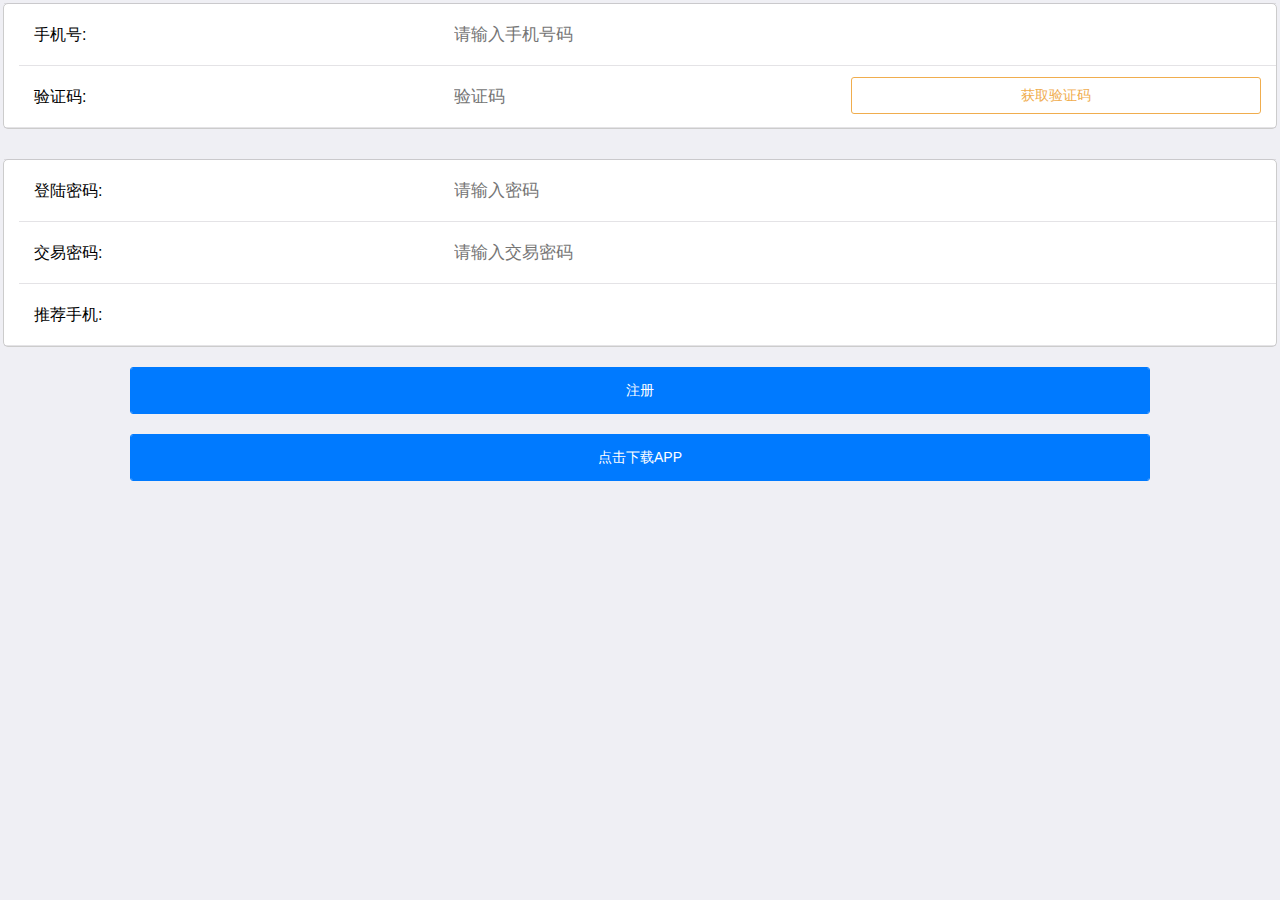
<file: index.html>
<!DOCTYPE html>
<html>
<head>
    <meta charset="utf-8">
    <meta name="viewport" content="initial-scale=1.0, maximum-scale=1.0, user-scalable=no" />
    <title></title>
    <link rel="stylesheet" href="css/mui.min.css" />
    <script src="js/jquery.min.js"></script>
    <script type="text/javascript">
    	
   		document.addEventListener('plusready', function(){
   			//console.log("所有plus api都应该在此事件发生后调用，否则会出现plus is undefined。"  			
   		});  		
    </script>
    <style>
    	body{
    		font-size:16px;
    	}
    	label{
    		width:10%;!important
    	}
    </style>
</head>
<body style="margin:3px;">
		<ul class="mui-table-view" style="margin:0px 0px 30px 0px;border:1px solid #ccc;border-radius:5px;">   
		    <li class="mui-table-view-cell">
		    	<div class="mui-input-row">
		        <label style="width:30%">手机号:</label>
		        <input id="m1" type="text" class="mui-input-password" placeholder="请输入手机号码">
		    	</div>		    	
		    </li>
		    <li class="mui-table-view-cell">		    	
		    	<div class="mui-input-row">
		        <label>验证码:</label>
		        <input id="m2" style="width:30%;float:left" type="text" class="mui-input-password" placeholder="验证码">
		        	<input id="btn0" style="width:33%;border:1px solid #f0ad4e" class="mui-btn mui-btn-warning mui-btn-outlined" type="button" value="获取验证码" />
		    	</div>
		    </li>
		</ul>	   
		<ul class="mui-table-view" style="margin-bottom:20px;border:1px solid #ccc;border-radius:5px;">
	    <li class="mui-table-view-cell">
	    	<div class="mui-input-row">
	        <label>登陆密码:</label>
	        <input id="m3" type="password" class="mui-input-password" placeholder="请输入密码">
	    	</div>
	    </li>
	    <li class="mui-table-view-cell">
	    	<div class="mui-input-row">
	        <label>交易密码:</label>
	        <input id="m4" type="password" class="mui-input-password" placeholder="请输入交易密码">
	    	</div>
	    </li>
	    <li class="mui-table-view-cell">
	    	<div class="mui-input-row">
	        <label>推荐手机:</label>
	        <div id="m5" class="mui-input-password" style="width:50%;height:35px;float:left;line-height:35px;" type="password" class="mui-input-password" placeholder="推荐人手机"></div>
	    	</div>
	    </li>
		</ul>			
		<div class="mui-input-row" style="width:80%;margin:20px auto;">
		<button id="btn" class="mui-btn mui-btn-primary" style="width:100%;padding:15px 0;">注册</button>
		</div>
		
		<div class="mui-input-row" style="margin:10px auto;width:80%;">
		<a href="download.html" class="mui-btn mui-btn-primary" style="width:100%;padding:15px 0;">点击下载APP</a>
		</div>
		<div id="show" class="mui-input-row" style="width:50%;margin:0 auto;padding:20px 0;text-align: center;display:none;background:#555555;color:#fff;border-radius:10px;opacity:0.8;"></div>
</body>
<script>
		$(function(){			
			var wait=60;			
			function time(o) {  
			        if (wait == 0) {  
			            o.removeAttribute("disabled");            
			            o.value="获取验证码";  
			            wait = 60;
			        } else {  
			            o.setAttribute("disabled", true);  
			            o.value="重新发送" + wait ;  
			            wait--;			            
			            setTimeout(function() {  
			                time(o)  
			            },  
			            1000)  
			        }  
			    };			  		
	         $("#btn0").click(function(){
	         	var m1 = $('#m1').val();
	         	if(m1 == ''){
	         		$('#show').html('手机号码不能为空').stop().fadeIn(100)
	         		$('#show').fadeOut(2000)
	         	}else{
	         		time(this);
	         		$.ajax({
							type:'GET',
							url:'http://ds.jiepaypal.cn:8765/v1.0/notice/sms/send?phone='+m1,
							datatype:'json',
							success:function(data){
								console.log(data)
								$('#show').html('成功获取验证码').fadeIn(100)
	         					$('#show').fadeOut(2000)
							},
							error:function(data){
								$('#show').html('获取验证码失败').fadeIn(100)
	         					$('#show').fadeOut(2000)
							}
						})
	         	}						
	         })			
			$('#btn').click(function(){
				var m1 = $('#m1').val();
				var m2 = $('#m2').val();
				var m3 = $('#m3').val();
				var m4 = $('#m4').val();
				var m5 = $("#m5").val();
				console.log(m5)
				if(m1=="" || m2=="" || m3==""|| m4==""){
					$('#show').stop().html('输入有误').fadeIn(100)
	         		$('#show').fadeOut(2000)
				}else{
					$.ajax({
					url:'http://ds.jiepaypal.cn:8765/v1.0/user/register',
					datatype:'json',
					type:'POST',
					data:{
						phone:m1,
						vericode:m2,
						password:m3,
						paypass:m4,
						invitecode:m5
					},
					success:function(data){
						console.log('成功')
						console.log(data)
						if(data.resp_code == "000008"){
							$('#show').stop().fadeIn(100).html("用户已经注册")
							$('#show').fadeOut(2000).html("用户已经注册")
							$('#m1').val("");
							$('#m2').val("");
							$('#m3').val("");
							$('#m4').val("");
							return
						}
						if(data.resp_code == "000002"){
							$('#show').stop().fadeIn(100).html("验证码错误")
							$('#show').fadeOut(2000).html("验证码错误")
							$('#m1').val("");
							$('#m2').val("");
							$('#m3').val("");
							$('#m4').val("");
							return 
						}
						if(data.resp_code == "000000"){
							$('#show').stop().fadeIn(100).html("注册成功")
							$('#show').fadeOut(2000).html("注册成功")
							$('#m1').val("");
							$('#m2').val("");
							$('#m3').val("");
							$('#m4').val("");
							return 
						}
					},
					error:function(data){
						console.log('失败')
					}
				})
				}			
			})
		})		
	</script>
</html>
</file>
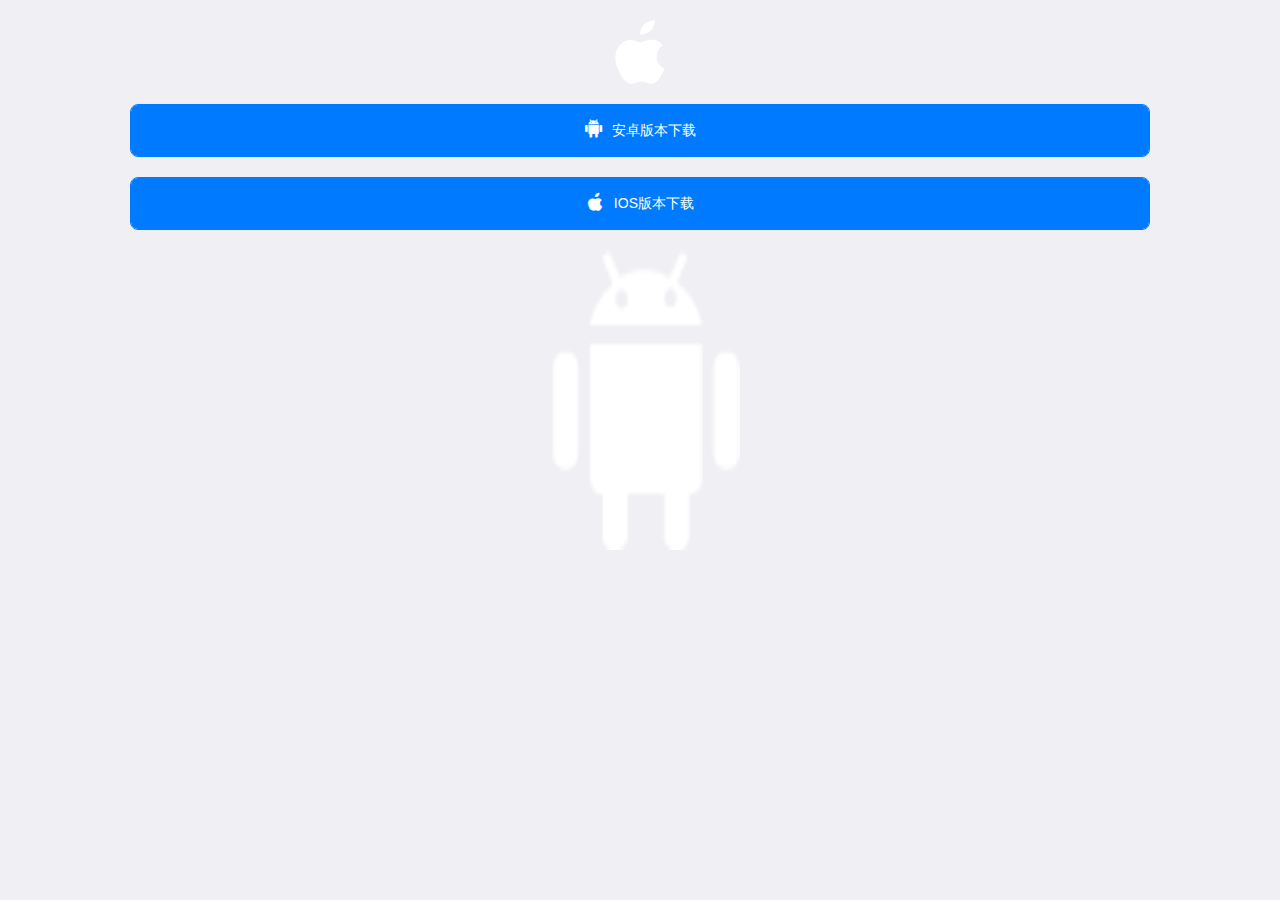
<file: download.html>
<!DOCTYPE html>
<html>
<head>
    <meta charset="utf-8">
    <meta name="viewport" content="initial-scale=1.0, maximum-scale=1.0, user-scalable=no" />
    <title></title>
    <link rel="stylesheet" href="css/mui.min.css" />
    <link rel="stylesheet" href="css/iconfont.css" />
    <script src="js/jquery.min.js"></script>
    <script type="text/javascript">
    	
   		document.addEventListener('plusready', function(){
   			//console.log("所有plus api都应该在此事件发生后调用，否则会出现plus is undefined。"
   			
   		});
   		
    </script>
    <style>
    	body{
    		font-size:16px;
    	}
    	label{
    		width:10%;!important
    	}
    	img{
    		width:30px;
    		height:30px;
    	}
    	
    </style>
</head>
<body style="margin:3px;">
	<div class="mui-content" style="width:100%;height:100%;">		
		<div class="mui-input-row" style="width:80%;margin:20px auto;font-size:30px;">
			<img src="img/iOS.png" alt="logo" style="display:block;margin:0 auto;width:64px;height:64px;"/>
		</div>
		<div class="mui-input-row" style="width:80%;margin:20px auto;font-size:30px;">
		<a href="http://ceq12345.xicp.net:39847/jfb.apk"><button id="btn"  class="mui-btn-nav mui-btn-primary" style="width:100%;padding:15px 0;border-radius:8px;">
			<span class="mui-icon iconfont icon-anzhuo" style="margin-right:6px;font-size:18px;"></span>
			安卓版本下载</button></a>
		</div>		
		<div class="mui-input-row" style="margin:10px auto;width:80%;font-size:30px;">
		<button id="btn1" class="mui-btn-nav mui-btn-primary" style="width:100%;padding:15px 0;border-radius:8px;">
			<span class="mui-icon iconfont icon-ios" style="margin-right:6px;font-size:18px;"></span>
			IOS版本下载</button>
		</div>
		<div id="show" class="mui-input-row" style="width:40%;margin:0 auto;padding:20px 0;text-align: center;display:none;background:#555555;color:#fff;border-radius:10px;opacity:0.8;"></div>
		<div class="mui-input-row" style="width:80%;margin:20px auto;font-size:30px;">
			<img src="img/安卓.png" alt="logo" style="display:block;margin:0 auto;width:200px;height:300px;"/>
		</div>
	</div>
</body>
<script>
		$(function(){			
			/*$('#btn').click(function(){
				alert(1)
			})
			$('#btn1').click(function(){
				alert(2)
			})*/
		})		
	</script>
</html>
</file>
<file: css/iconfont.css>
@font-face {font-family: "iconfont";
        src:url('../fonts/iconfont.ttf') format('truetype'); /* chrome、firefox、opera、Safari, Android, iOS 4.2+*/
    }

    .iconfont {
        font-family:"iconfont" !important;
        font-size:16px;
        font-style:normal;
        -webkit-font-smoothing: antialiased;
        -webkit-text-stroke-width: 0.2px;
    }

.icon-anzhuo:before { content: "\e600"; }

.icon-saoyisao:before { content: "\e659"; }

.icon-gouwuche:before { content: "\e63f"; }

.icon-shouhuodizhi:before { content: "\e64e"; }

.icon-ios:before { content: "\e609"; }

.icon-yinle:before { content: "\e614"; }

.icon-gengduo:before { content: "\e63b"; }

.icon-mimakejian:before { content: "\e63e"; }

.icon-geren:before { content: "\e641"; }

.icon-weizhi:before { content: "\e650"; }
</file>
